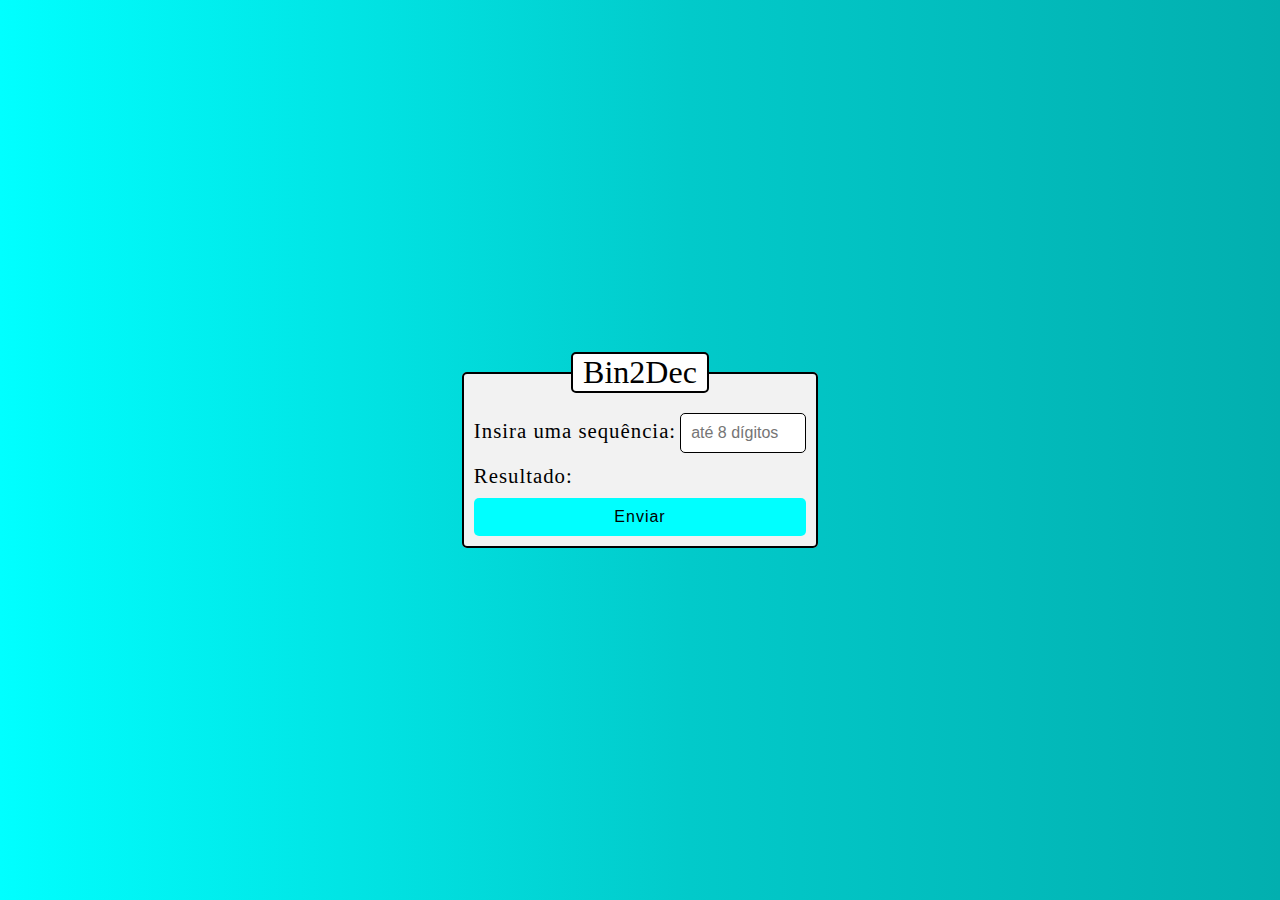
<file: projetos/binaryfordec/index.html>
<!DOCTYPE html>
<html lang="pt-br">
<head>
    <!--Credits-->
    <!-- <a target="_blank" href="https://icons8.com/icon/UVQTFk728g0D/online-binary-code">Código binário</a> ícone por <a target="_blank" href="https://icons8.com">Icons8</a> -->
    <!-- Gabriel de Barros - Gabriel Sorrab -->
    <meta charset="UTF-8">
    <meta name="description" content="Bin for Decimal">
    <meta name="viewport" content="width=device-width, initial-scale=1.0">
    <script src="scripts/main.js" defer></script>
    <link rel="shortcut icon" href="assets/binicon.png" type="image/x-icon">
    <link rel="stylesheet" href="./styles/style.css">
    <meta name="author" content="Gabriel de Barros">
    <title>Bin2Dec - Binary to Decimal Converter</title>
</head>
<body>
    <form autocomplete="off">
        <fieldset>
            <legend>Bin2Dec</legend>
            <label for="input">Insira uma sequência:</label>
            <input id="input" type="number" placeholder="até 8 dígitos" required>
            <p>Resultado: <span class="output"></span></p>
            <button type="submit">Enviar</button>
        </fieldset>
    </form>
</body>
</html>
</file>
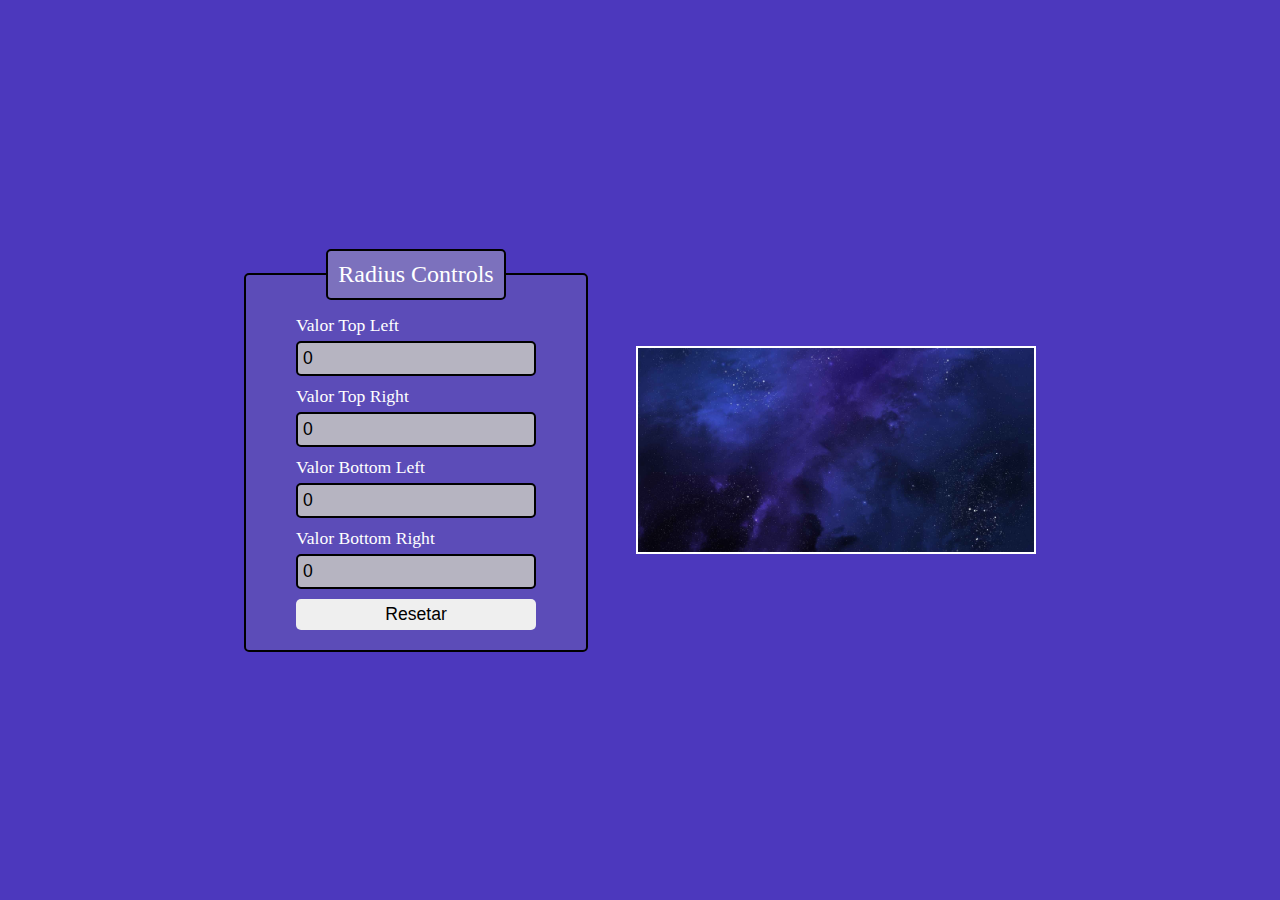
<file: projetos/borderradius/index.html>
<!DOCTYPE html>
<html lang="pt-br">

<head>
    <!-- Gabriel de Barros - Sorrab -->
    <meta charset="UTF-8">
    <meta name="viewport" content="width=device-width, initial-scale=1.0">
    <link rel="stylesheet" href="styles/style.css">
    <script src="scripts/main.js" defer></script>
    <link rel="shortcut icon" href="images/favicon.png" type="image/x-icon">

    <meta name="description" content="Border-radius-previewer">
    <meta name="author" content="Gabriel de Barros">
    <title>Border-radius Previewer</title>
</head>

<body>
    <div class="content">
        <form>
            <fieldset>
                <legend>Radius Controls</legend>
                <label for="input-topleft">Valor Top Left</label>
                <input type="number" id="input-topleft" class="input" required value="0">
    
                <label for="input-topright">Valor Top Right</label>
                <input type="number" id="input-topright" class="input" required value="0">
    
                <label for="input-bottomleft">Valor Bottom Left</label>
                <input type="number" id="input-bottomleft" class="input" required value="0">
    
                <label for="input-bottomright">Valor Bottom Right</label>
                <input type="number" id="input-bottomright" class="input" required value="0">

                <button type="reset">Resetar</button>
            </fieldset>
        </form>
        <div class="container">
            <div class="radius">
                <!-- credits background-image: https://unblast.com/10-free-space-background-images-jpg/ -->
            </div> 
        </div>
    </div>

</body>

</html>
</file>
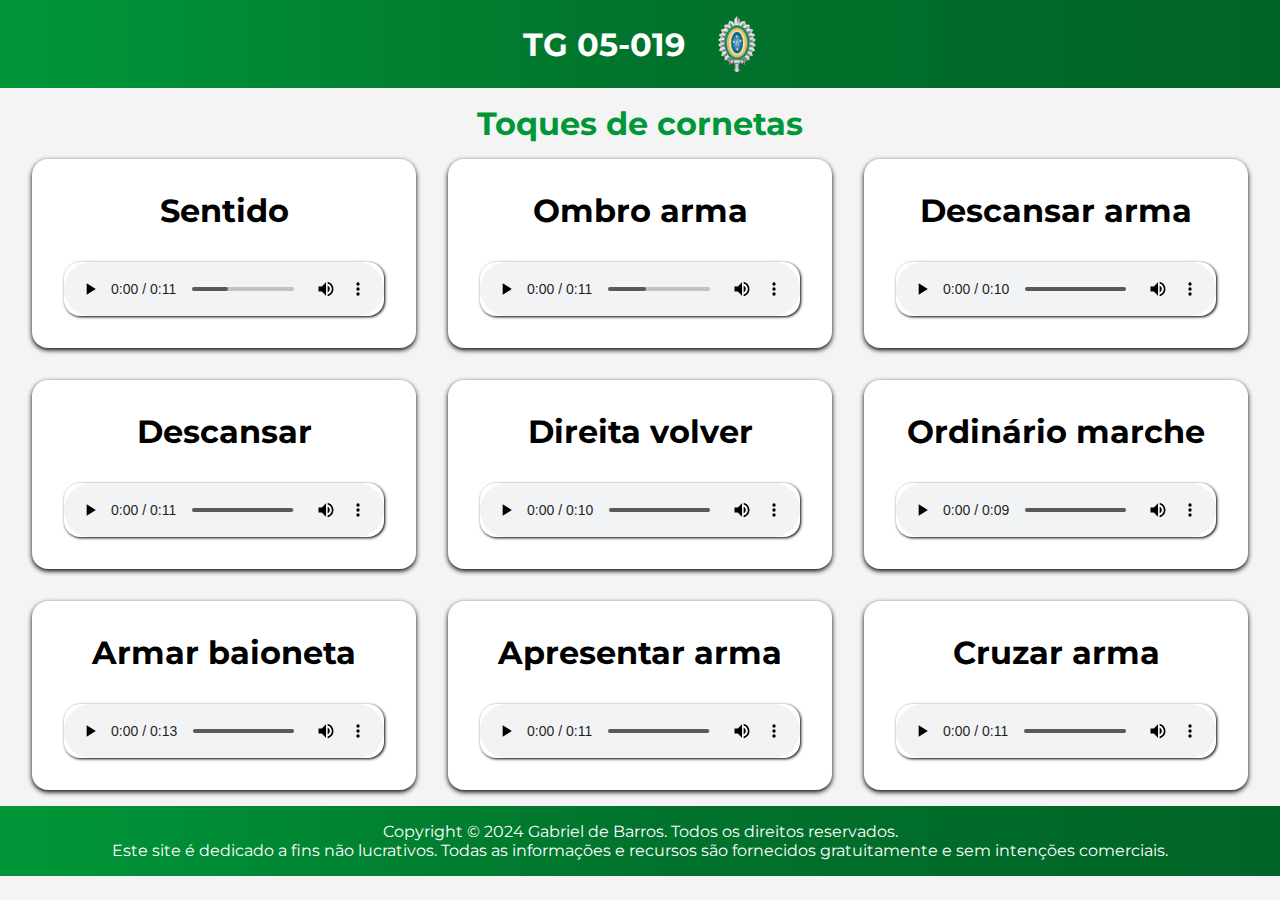
<file: projetos/toquesdecorneta/index.html>
<!DOCTYPE html>
<html lang="pt-br">

<head>
    <meta charset="UTF-8">
    <meta name="viewport" content="width=device-width, initial-scale=1.0">
    <link rel="stylesheet" href="styles/style.css">
    <link rel="shortcut icon" href="images/favicon/bugles.png" type="image/x-icon">
    <title>Toques de cornetas</title>
</head>

<body>
    <div class="container">
        <header>
            <div class="info">
                <h1>TG 05-019</h1>
                <img src="images/logoexercito.svg" alt="Logo do Exercito Brasileiro">
            </div>
        </header>
        <h2 class="title">Toques de cornetas</h2>
        <main>
            <div class="toque">
                <h2>Sentido</h2>
                <audio controls>
                    <source src="audio/sentido.mpeg" type="audio/mpeg">
                </audio>
            </div>
            <div class="toque">
                <h2>Ombro arma</h2>
                <audio controls>
                    <source src="audio/ombro-arma.mpeg" type="audio/mpeg">
                </audio>
            </div>
            <div class="toque">
                <h2>Descansar arma</h2>
                <audio controls>
                    <source src="audio/descansar-arma.mpeg" type="audio/mpeg">
                </audio>
            </div>
            <div class="toque">
                <h2>Descansar</h2>
                <audio controls>
                    <source src="audio/descansar.mpeg" type="audio/mpeg">
                </audio>
            </div>
            <div class="toque">
                <h2>Direita volver</h2>
                <audio controls>
                    <source src="audio/direita-volver.mpeg" type="audio/mpeg">
                </audio>
            </div>
            <div class="toque">
                <h2>Ordinário marche</h2>
                <audio controls>
                    <source src="audio/ordinario-marche.mpeg" type="audio/mpeg">
                </audio>
            </div>
            <div class="toque">
                <h2>Armar baioneta</h2>
                <audio src="audio/Corneta - Armar Baioneta 3T.mp3" controls>
                    <source src="audio/Corneta - Armar Baioneta 3T.mp3" type="audio/mp3">
                </audio>
            </div>
            <div class="toque">
                <h2>Apresentar arma</h2>
                <audio controls>
                    <source src="audio/apresentar-arma.mpeg" type="audio/mpeg">
                </audio>
            </div>
            <div class="toque">
                <h2>Cruzar arma</h2>
                <audio controls>
                    <source src="audio/cruzar-arma.mpeg" type="audio/mpeg">
                </audio>
            </div>
        </main>
        <footer><p>Copyright © 2024 Gabriel de Barros. Todos os direitos reservados. <br> Este site é dedicado a fins não lucrativos. Todas as informações e recursos são fornecidos gratuitamente e sem intenções comerciais.</p></footer>
    </div>
</body>

</html>
</file>
<file: projetos/binaryfordec/styles/style.css>
* {
    margin: 0;
    padding: 0;
}

body {
    height: 100vh;
    width: 100vw;
    display: flex;
    justify-content: center;
    align-items: center;
    background: linear-gradient(90deg, rgba(0,255,255,1) 0%, rgba(2,202,202,1) 54%, rgba(2,175,175,1) 100%);
}

form {
    padding: 10px;
    margin: 10px;
}

fieldset {
    border: 2px solid black;
    padding: 10px; 
    background-color: rgb(242, 242, 242);
    border-radius: 5px; 
}

legend {
    margin: 0 auto;
    font-size: 2em;
    margin-bottom: 10px; 
    padding: 0 10px; 
    background-color: white; 
    border: 2px solid black; 
    border-radius: 5px; 
    display: block;
    text-align: center;
}

label {
    font-size: 1.3em;
    letter-spacing: 1px;
    margin-right: 5px;
    margin: 0;
}

#input {
    background-color: white;
    margin: 0;
    padding: 10px;
    font-size: 1em;
    border: none;
    border: 1px solid black;
    border-radius: 5px;
    max-width: 6.5em;

    transition: 1s;
}

#input:focus {
    outline: none;
}

#input.error {
    border: 1px solid red;
    color: red;
}

p {
    margin: .5em 0;
    font-size: 1.3em;
    letter-spacing: 1px;
}

p span.active {
    font-size: 1.2em;
    color: rgb(0, 0, 0);

    padding: 0 5px;
    border-bottom: 1px solid black;
}

p span.error {
    color: red;
}

button {
    border: none;
    cursor: pointer;
    border-radius: 5px;
    padding: 10px;
    background-color: aqua;
    width: 100%;
    font-size: 1em;
    letter-spacing: 1px;

    transition: .5s;
}

button:hover {
    background-color: rgb(1, 208, 208);
    color: white;
}
</file>
<file: projetos/borderradius/styles/style.css>
:root {
    --border-top-left-radius: 0;
    --border-top-right-radius: 0;
    --border-bottom-left-radius: 0;
    --border-bottom-right-radius: 0;
}

* {
    margin: 0;
    padding: 0;
    box-sizing: border-box;
}

body {
    height: 100vh;
    width: 100vw;
    display: flex;
    align-items: center;
    justify-content: center;
    background-color: rgb(76, 56, 189);
}

.content {
    display: flex;
    flex-direction: row;
    align-items: center;
    justify-content: space-around;
    margin: 0 auto;
    gap: 3em;;
}


fieldset {
    display: flex;
    margin: 0 auto;
    flex-direction: column;
    padding: 15px 50px 20px;
    background-color: rgb(92, 76, 184);
    border: 2px solid black;
    border-radius: 5px;
}

legend {
    color: white;
    text-align: center;
    font-size: 1.5em;
    font-weight: 500;
    background-color: rgb(124, 113, 189);
    padding: 10px;
    border-radius: 5px;
    border: 2px solid black;
}

label {
    font-size: 1.1em;
    color: white;
}

.input {
    padding: 5px;
    border-radius: 5px;
    border: none;
    font-size: 1.1em;
    margin: 5px 0 10px;
    border: 2px solid black;
    background-color: rgb(182, 180, 193);

    outline: none;
}

button {
    cursor: pointer;
    border-radius: 5px;
    padding: 5px;
    font-size: 1.1em;
    border: none;
    outline: none;

    transition: .3s;
}

button:active {
    background-color: rgb(124, 113, 189);
    color: white;
    outline: 1px solid black;
    border: none;
    letter-spacing: 1px;
}

.container {
    display: flex;
    align-items: center;
    justify-content: center;
}

.radius {
    width: 25em;
    height: 13em;
    background-color: white;
    border-top-left-radius: var(--border-top-left-radius);
    border-top-right-radius: var(--border-top-right-radius);
    border-bottom-left-radius: var(--border-bottom-left-radius);
    border-bottom-right-radius: var(--border-bottom-right-radius);

    border: 2px solid rgb(255, 255, 255);
    background-image: url(../images/background.jpg);
    background-position: bottom;
    background-repeat: no-repeat;
    background-size: cover;
}

@media (max-width: 860px){
    .content {
        flex-direction: column;
    }

    .radius {
        width: 30vw;
        height: 15vw;
    }
    
}
</file>
<file: projetos/toquesdecorneta/styles/style.css>
@import url('https://fonts.googleapis.com/css2?family=Montserrat:ital,wght@0,100..900;1,100..900&display=swap');

* {
    margin: 0;
    padding: 0;
}

body {
    font-family: "Montserrat", sans-serif;
    display: flex;
    background-color: rgb(244, 244, 244);
}

header {
    background: linear-gradient(90deg, rgba(0, 151, 57, 1) 0%, rgba(1, 115, 44, 1) 51%, rgb(0, 100, 38) 100%);
    color: white;
    padding: 1em;
    display: flex;
    justify-content: space-evenly;
    align-items: center;
}

header div {
    display: flex;
    justify-content: space-evenly;
    align-items: center;
    gap: 2em;
}

header img {
    height: 3.5em;
}

header h1 {
    font-size: 2rem;
    color: #FFFFFF;
}

.title {
    text-align: center;
    margin-top: .5em;
    font-size: 2em;
    color: #009739;
    font-weight: 700;
}

main {
    display: flex;
    align-items: center;
    justify-content: center;
    flex-wrap: wrap;
    gap: 2em;
    margin: 1em 1em;
}

main .toque {
    margin: 0;
    padding: 2em;
    display: flex;
    align-items: center;
    justify-content: center;
    flex-direction: column;
    gap: 2em;
    background-color: rgb(255, 255, 255);
    box-shadow: 0px 2px 5px black;
    border-radius: 1em;
    width: 20em;
}

main .toque audio {
    box-shadow: 1px 1px 3px black;
    border-radius: 1em;
    width: 100%;
}

main .toque h2 {
    font-size: 2em;
    color: black;
}

footer {
    background: linear-gradient(90deg, rgba(0, 151, 57, 1) 0%, rgba(1, 115, 44, 1) 51%, rgb(0, 100, 38) 100%);
    color: white;
    padding: 1em;
}

footer p {
    text-align: center;
}
</file>
